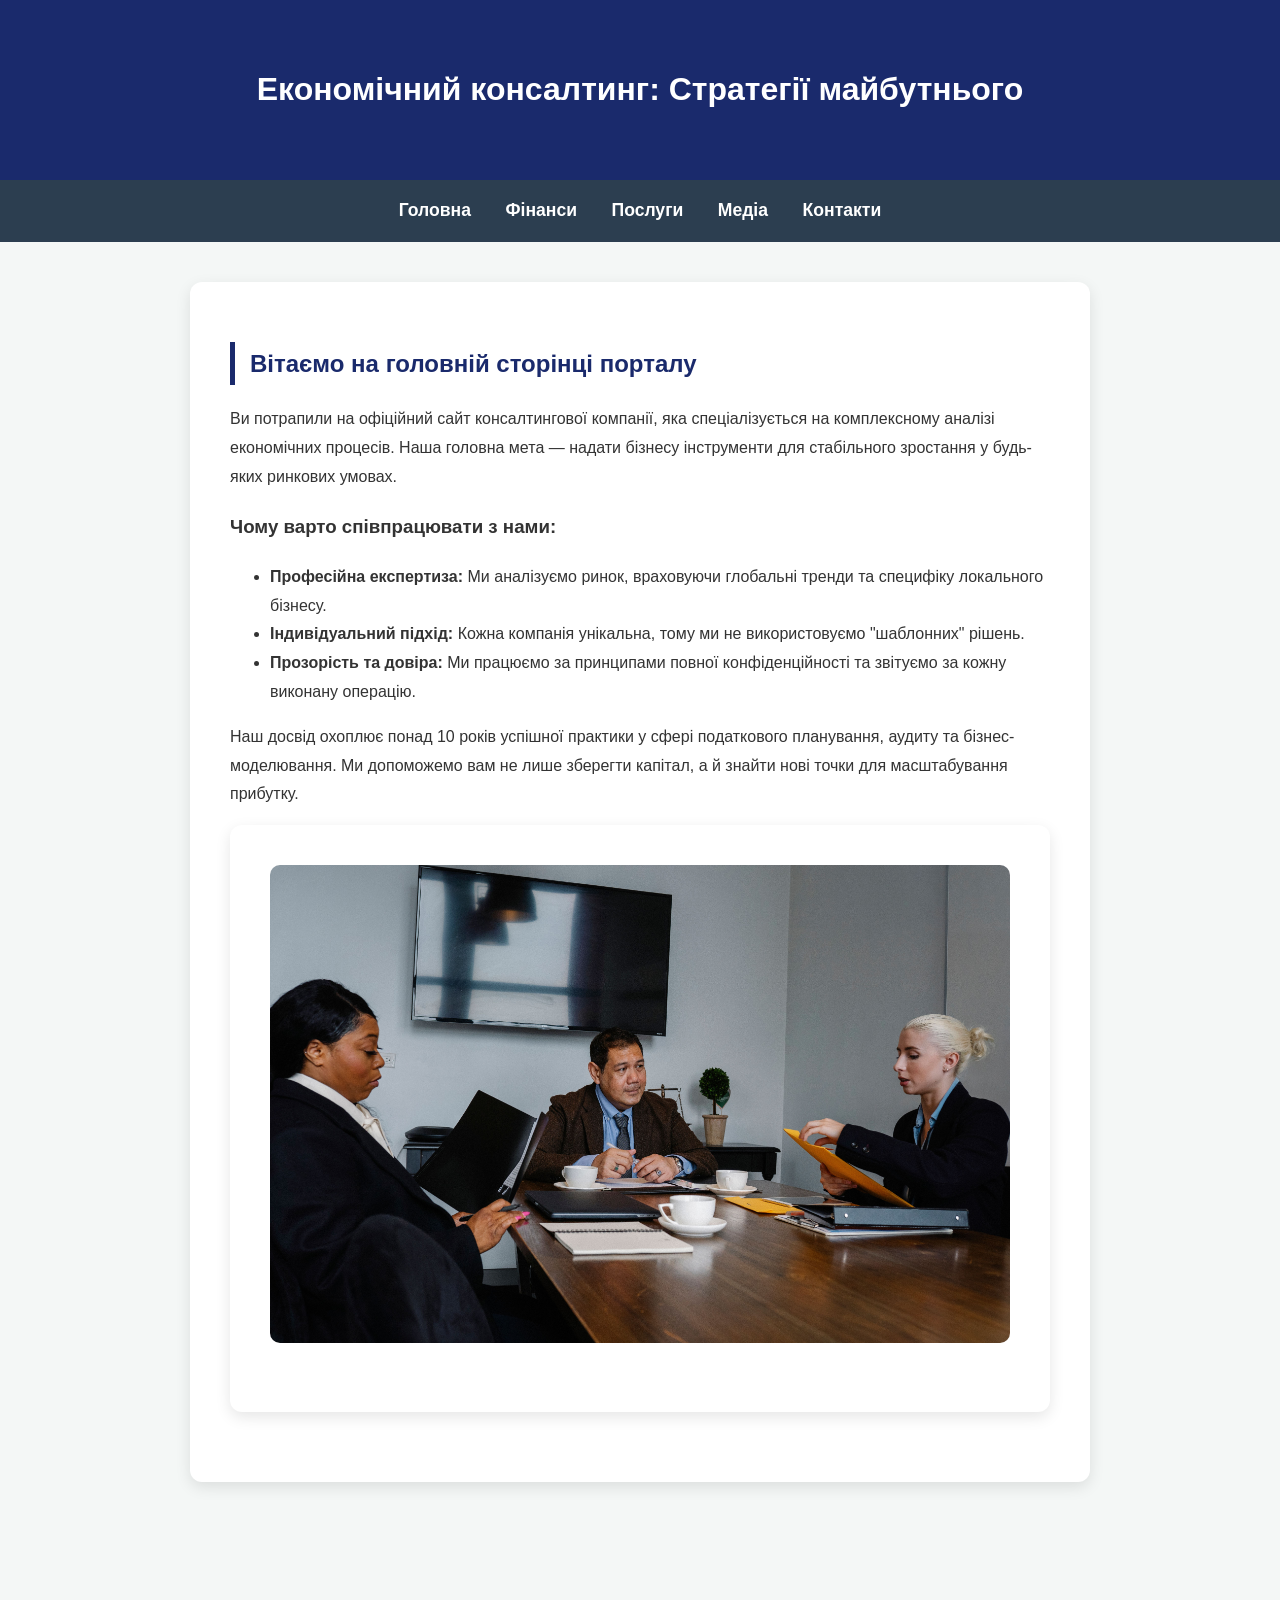
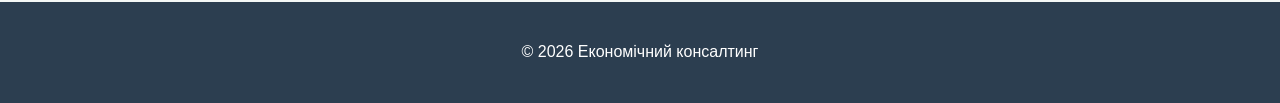
<file: index.html>
<!DOCTYPE html>
<html lang="uk">
<head>
    <meta charset="utf-8">
    <link rel="stylesheet" href="style.css">
    <title>Економічний портал</title>
	<link rel="icon" href="favicon.png" type="image/png">
</head>
<body>

    <header>
        <h1>Економічний консалтинг: Стратегії майбутнього</h1>
    </header>

    <nav>
        <a href="index.html">Головна</a>
        <a href="finance.html">Фінанси</a>
        <a href="services.html">Послуги</a>
        <a href="media.html">Медіа</a>
        <a href="contacts.html">Контакти</a>
    </nav>
    <main>
        <section>
		<h2>Вітаємо на головній сторінці порталу</h2>
		<p>Ви потрапили на офіційний сайт консалтингової компанії, яка спеціалізується на комплексному аналізі економічних процесів. Наша головна мета — надати бізнесу інструменти для стабільного зростання у будь-яких ринкових умовах.</p>
    
		<h3>Чому варто співпрацювати з нами:</h3>
		<ul>
			<li><strong>Професійна експертиза:</strong> Ми аналізуємо ринок, враховуючи глобальні тренди та специфіку локального бізнесу.</li>
			<li><strong>Індивідуальний підхід:</strong> Кожна компанія унікальна, тому ми не використовуємо "шаблонних" рішень.</li>
			<li><strong>Прозорість та довіра:</strong> Ми працюємо за принципами повної конфіденційності та звітуємо за кожну виконану операцію.</li>
		</ul>

		<p>Наш досвід охоплює понад 10 років успішної практики у сфері податкового планування, аудиту та бізнес-моделювання. Ми допоможемо вам не лише зберегти капітал, а й знайти нові точки для масштабування прибутку.</p>
		<section>
			<img src="team.jpg" style="width: 100%; border-radius: 10px; margin-bottom: 20px;">
		</section>
		
    </main>

    <footer>
        <p>&copy; 2026 Економічний консалтинг</p>
    </footer>

</body>
</html>
</file>
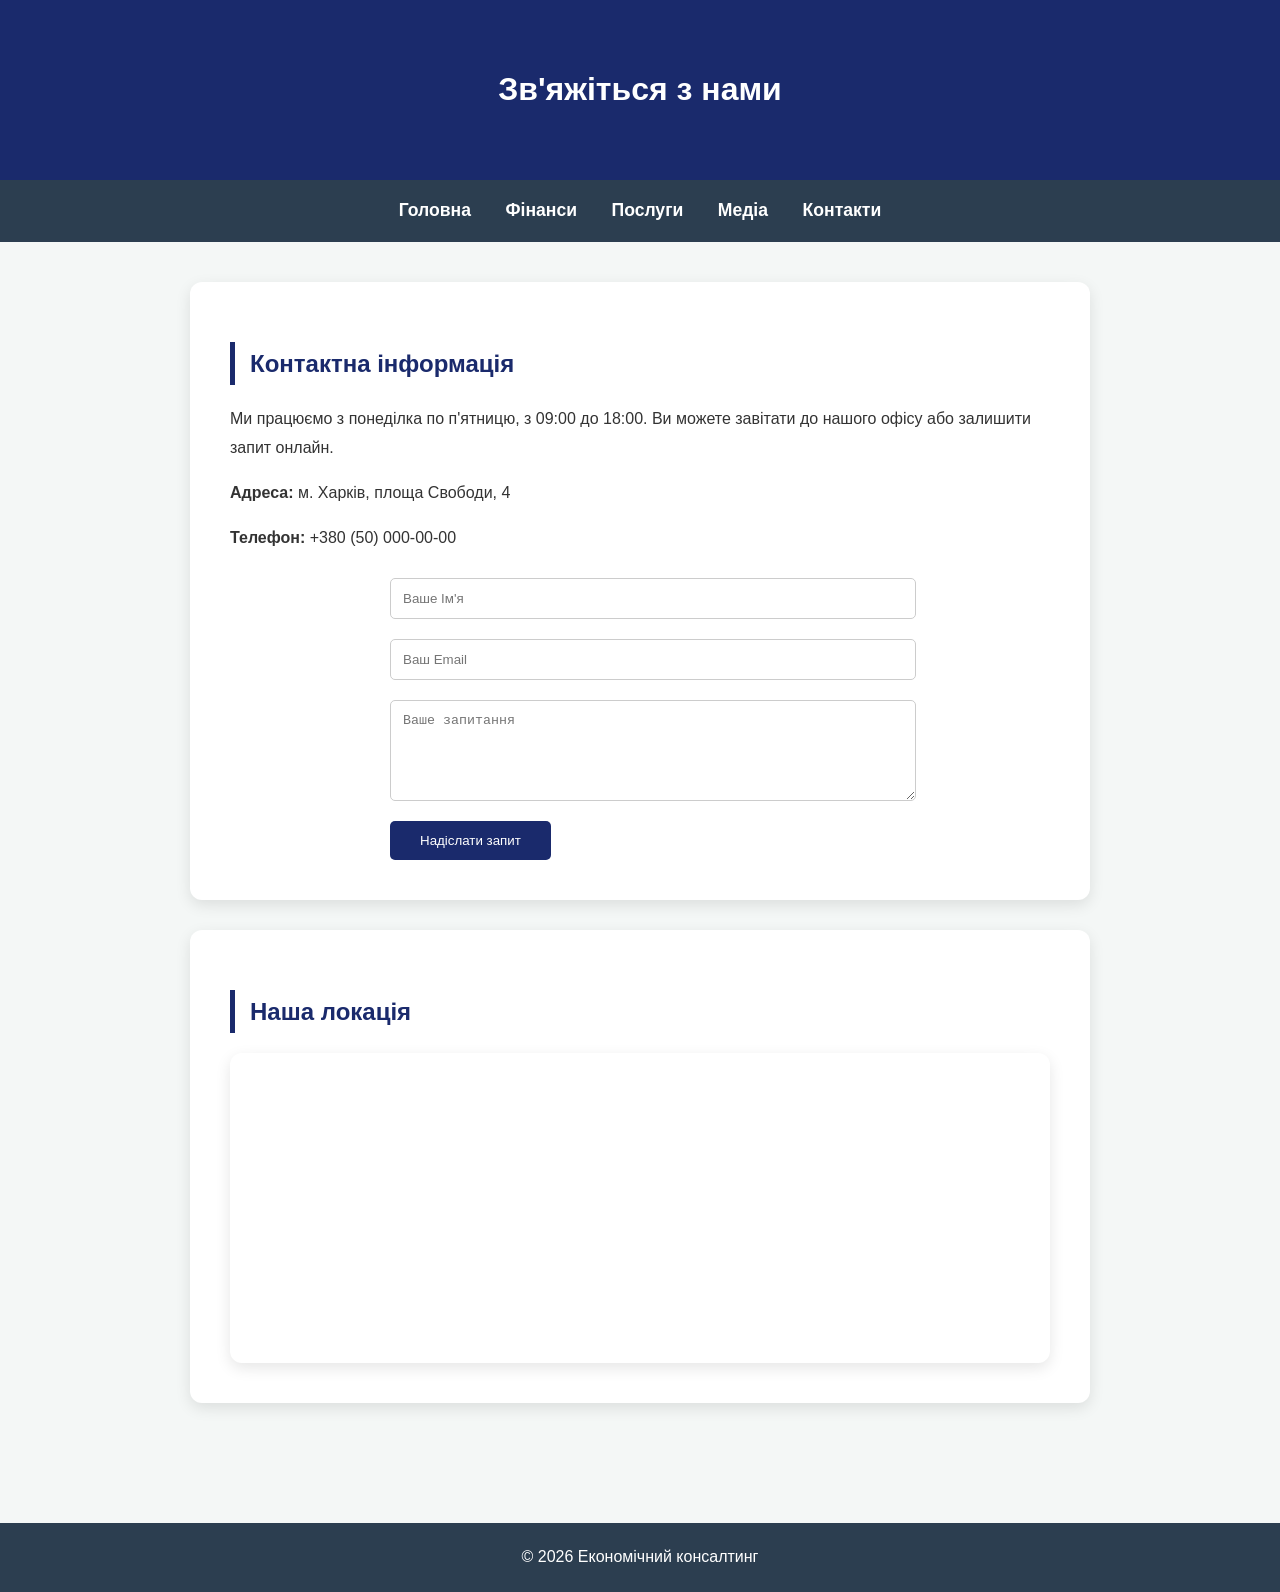
<file: contacts.html>
<!DOCTYPE html>
<html>
<head><link rel="stylesheet" href="style.css"><meta charset="utf-8"><link rel="icon" href="favicon.png" type="image/png"></head>
<body>
<header><h1>Зв'яжіться з нами</h1></header>
<nav>
    <a href="index.html">Головна</a>
    <a href="finance.html">Фінанси</a>
    <a href="services.html">Послуги</a>
    <a href="media.html">Медіа</a>
    <a href="contacts.html">Контакти</a>
</nav>
<main>
    <section>
        <h2>Контактна інформація</h2>
        <p>Ми працюємо з понеділка по п'ятницю, з 09:00 до 18:00. Ви можете завітати до нашого офісу або залишити запит онлайн.</p>
        <p><strong>Адреса:</strong> м. Харків, площа Свободи, 4</p>
        <p><strong>Телефон:</strong> +380 (50) 000-00-00</p>
        
        <div class="form-box">
            <form id="contactForm">
				<input type="text" placeholder="Ваше Ім'я" required>
				<input type="email" placeholder="Ваш Email" required>
				<textarea rows="5" placeholder="Ваше запитання"></textarea>
				<button type="button" onclick="showThanks()">Надіслати запит</button>
			</form>
	<p id="thanksMessage" style="display:none; color: green; font-weight: bold; text-align: center; font-size: 1.2em;">Дякуємо за запит! Ми зв'яжемося з вами найближчим часом.</p>

<script>
    function showThanks() {
        document.getElementById('contactForm').style.display = 'none';
        document.getElementById('thanksMessage').style.display = 'block';
    }
</script>
        </div>
    </section>
    
    <section>
    <h2>Наша локація</h2>
    <div style="border-radius: 12px; overflow: hidden; box-shadow: 0 5px 15px rgba(0,0,0,0.1);">
        <iframe src="https://www.google.com/maps/embed?pb=!1m18!1m12!1m3!1d2564.484257850886!2d36.23038371571732!3d50.00473217941785!2m3!1f0!2f0!3f0!3m2!1i1024!2i768!4f13.1!3m3!1m2!1s0x4127a0d4c8286a51%3A0x6a02b339f4007b0c!2sSvobody%20Square%2C%20Kharkiv!5e0!3m2!1suk!2sua!4v1653482348123!5m2!1suk!2sua" width="100%" height="300" style="border:0;" allowfullscreen="" loading="lazy"></iframe>
    </div>
</section>
</main>
<footer>© 2026 Економічний консалтинг</footer>
</body>
</html>
</file>
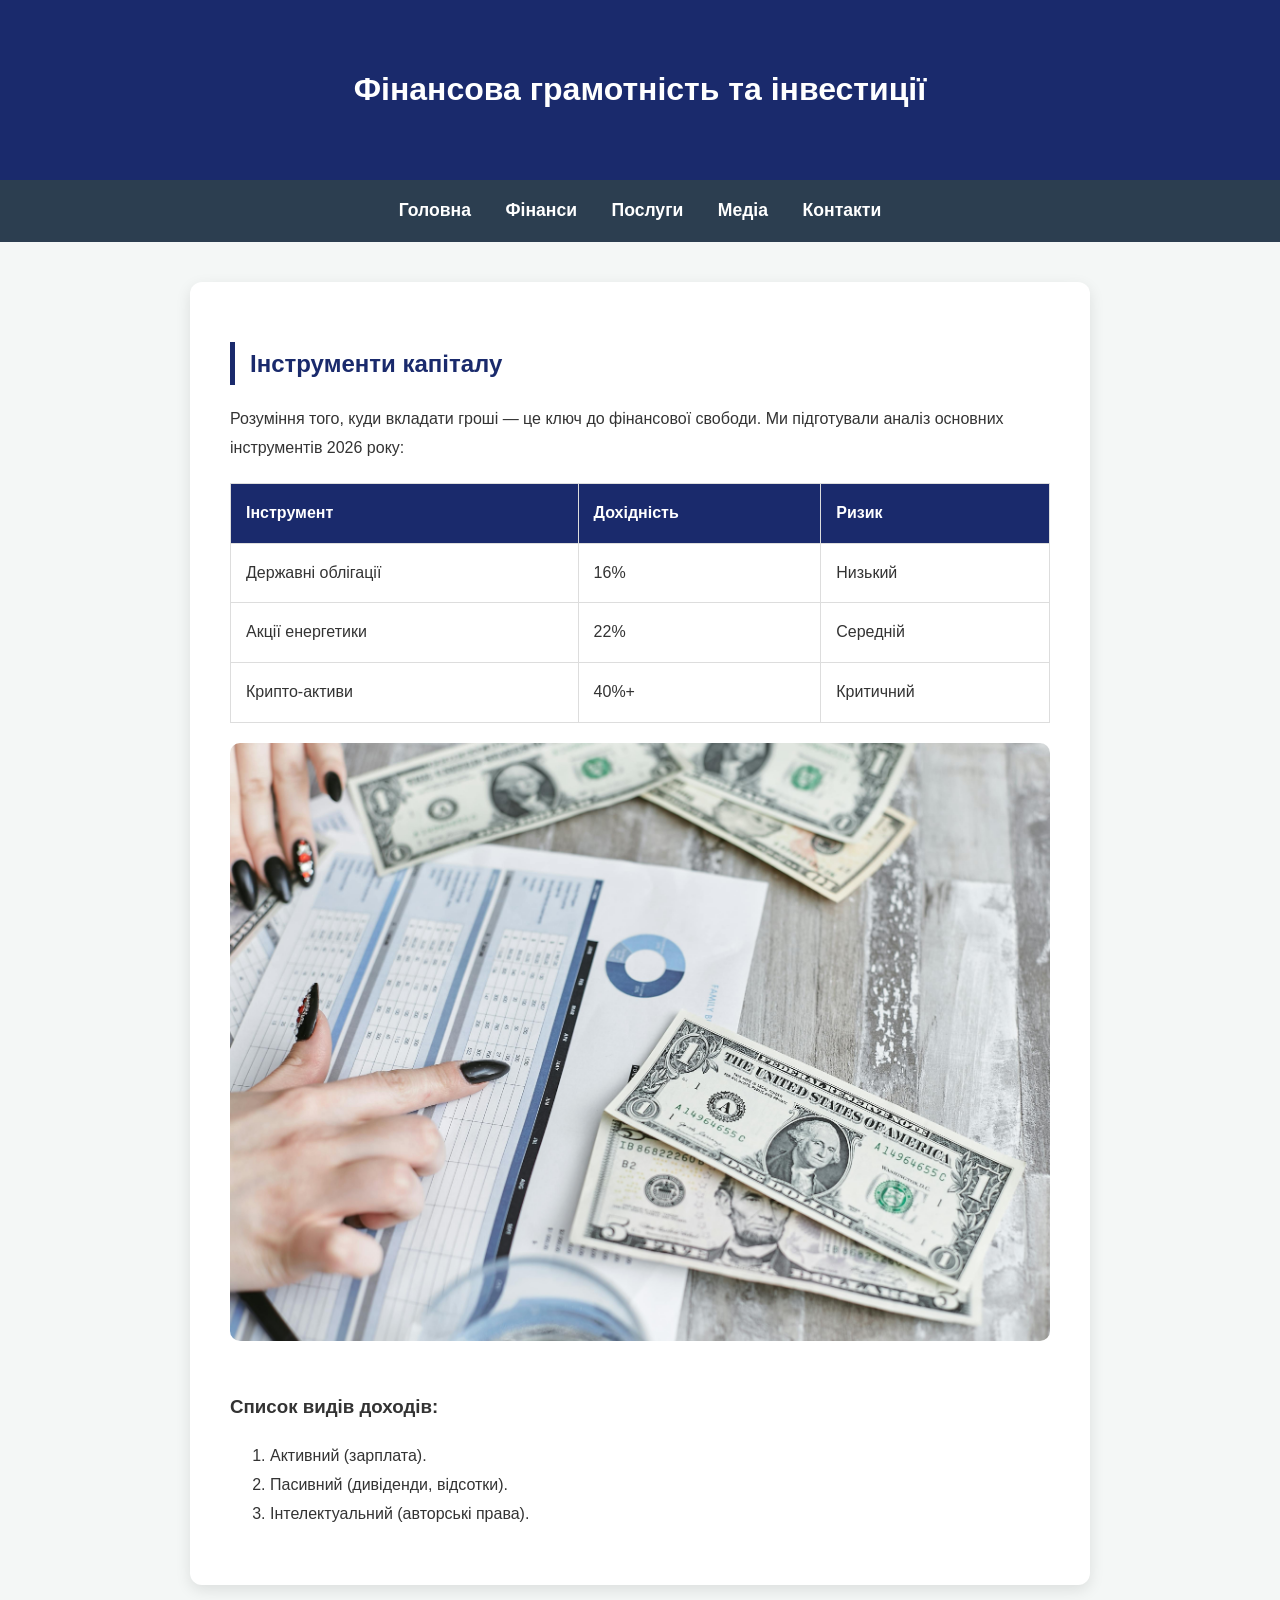
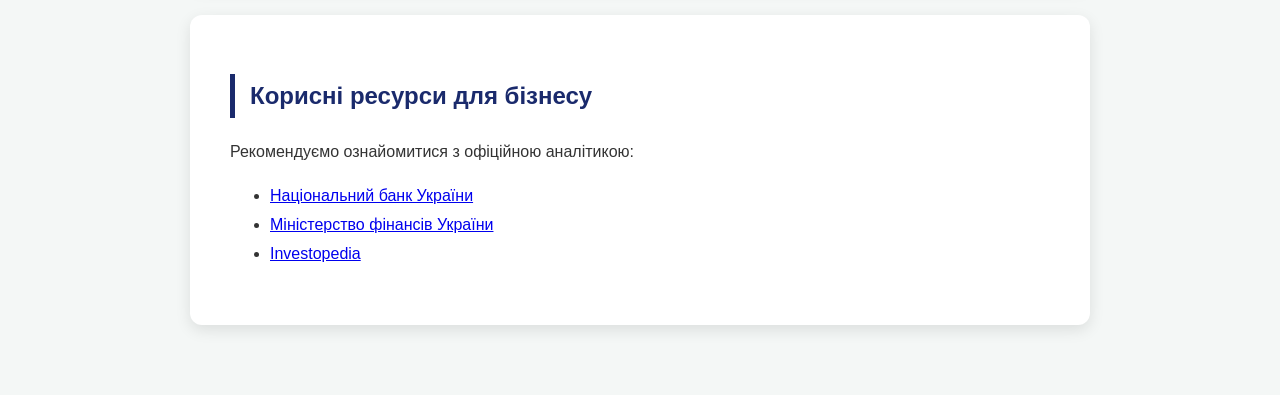
<file: finance.html>
<!DOCTYPE html>
<html>
<head><link rel="stylesheet" href="style.css"><meta charset="utf-8"><link rel="icon" href="favicon.png" type="image/png"></head>
<body>
    <header><h1>Фінансова грамотність та інвестиції</h1></header>
    <nav>
        <a href="index.html">Головна</a>
        <a href="finance.html">Фінанси</a>
        <a href="services.html">Послуги</a>
        <a href="media.html">Медіа</a>
        <a href="contacts.html">Контакти</a>
    </nav> 
	<main>
        <section>
            <h2>Інструменти капіталу</h2>
            <p>Розуміння того, куди вкладати гроші — це ключ до фінансової свободи. Ми підготували аналіз основних інструментів 2026 року:</p>
            <table>
                <tr><th>Інструмент</th><th>Дохідність</th><th>Ризик</th></tr>
                <tr><td>Державні облігації</td><td>16%</td><td>Низький</td></tr>
                <tr><td>Акції енергетики</td><td>22%</td><td>Середній</td></tr>
                <tr><td>Крипто-активи</td><td>40%+</td><td>Критичний</td></tr>
            </table>
			<img src="finance.jpg" style="width: 100%; border-radius: 10px; margin-bottom: 20px;">
            <h3>Список видів доходів:</h3>
            <ol>
                <li>Активний (зарплата).</li>
                <li>Пасивний (дивіденди, відсотки).</li>
                <li>Інтелектуальний (авторські права).</li>
            </ol>
        </section> <section> <h2>Корисні ресурси для бізнесу</h2>
            <p>Рекомендуємо ознайомитися з офіційною аналітикою:</p>
            <ul>
                <li><a href="https://bank.gov.ua/" target="_blank">Національний банк України</a></li>
                <li><a href="https://mof.gov.ua/" target="_blank">Міністерство фінансів України</a></li>
                <li><a href="https://www.investopedia.com/" target="_blank">Investopedia</a></li>
            </ul>
        </section>
    </main>
</body>
</html>
</file>
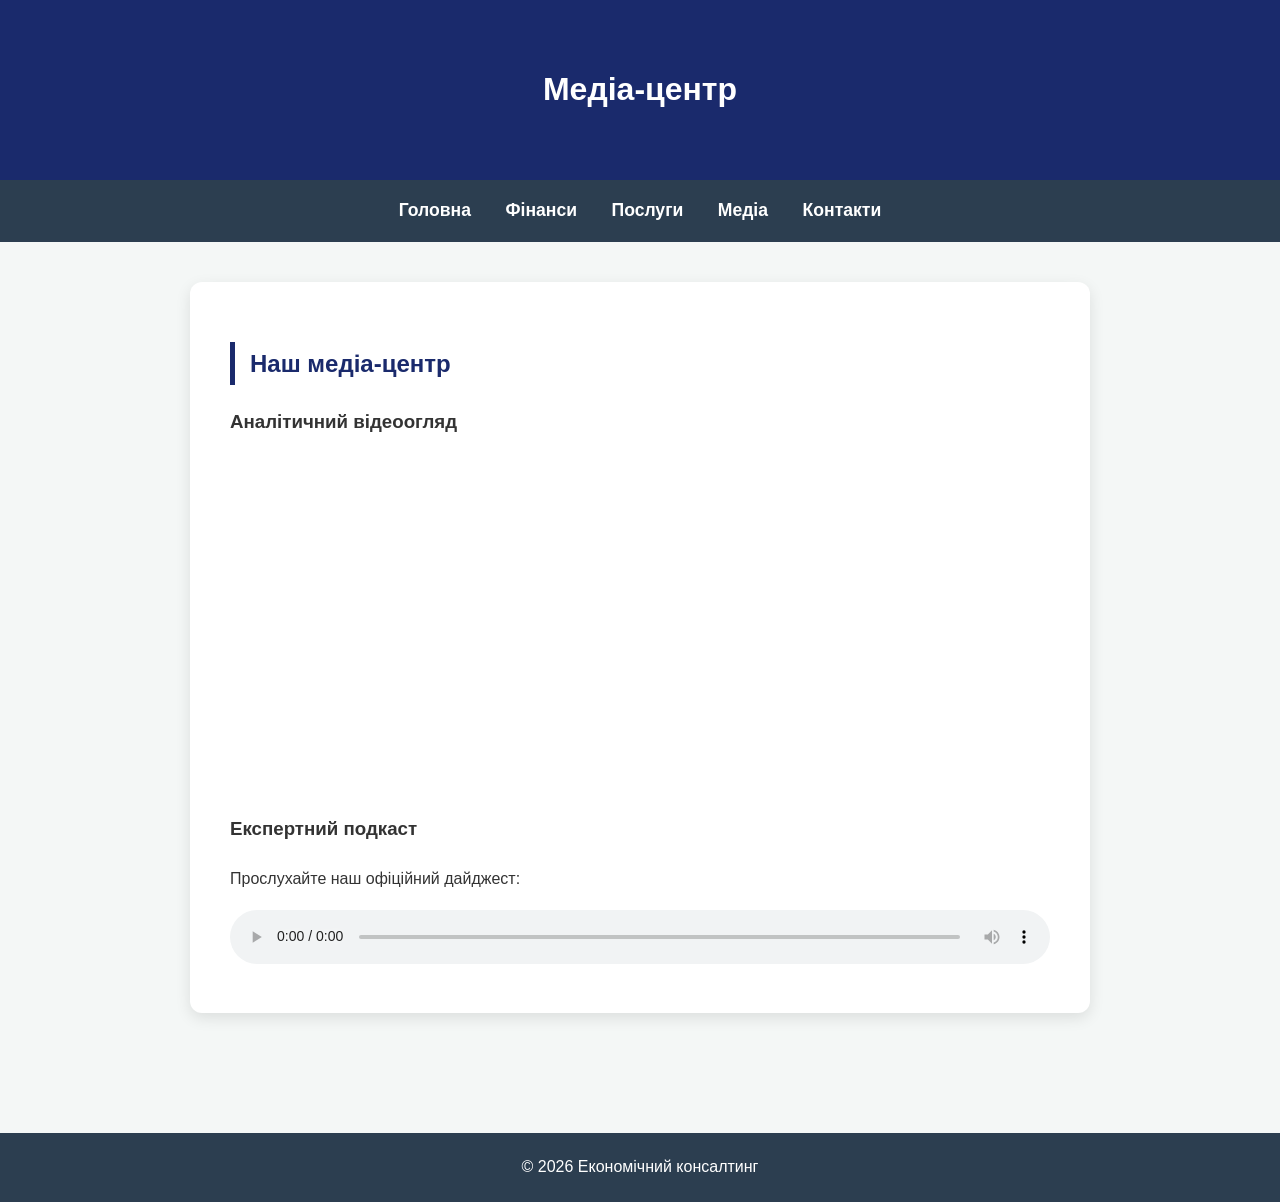
<file: media.html>
<!DOCTYPE html>
<html>
<head>
    <link rel="stylesheet" href="style.css">
    <meta charset="utf-8">
    <link rel="icon" href="favicon.png" type="image/png">
</head>
<body>

<header><h1>Медіа-центр</h1></header>

<nav>
    <a href="index.html">Головна</a>
    <a href="finance.html">Фінанси</a>
    <a href="services.html">Послуги</a>
    <a href="media.html">Медіа</a>
    <a href="contacts.html">Контакти</a>
</nav>

<main>
    <section>
        <h2>Наш медіа-центр</h2>
        
        <h3>Аналітичний відеоогляд</h3>
        <iframe width="560" height="315" src="https://www.youtube.com/embed/dQw4w9WgXcQ?si=y4nDVjhIQeLQoaUY" title="YouTube video player" frameborder="0" allow="accelerometer; autoplay; clipboard-write; encrypted-media; gyroscope; picture-in-picture; web-share" referrerpolicy="strict-origin-when-cross-origin" allowfullscreen></iframe>

        <h3 style="margin-top: 30px;">Експертний подкаст</h3>
        <p>Прослухайте наш офіційний дайджест:</p>
        <audio controls style="width: 100%;">
            <source src="https://www.learningcontainer.com/wp-content/uploads/2020/02/Kalimba.mp3" type="audio/mpeg">
            Ваш браузер не підтримує аудіо.
        </audio>
    </section>
</main>

<footer>© 2026 Економічний консалтинг</footer>

</body>
</html>
</file>
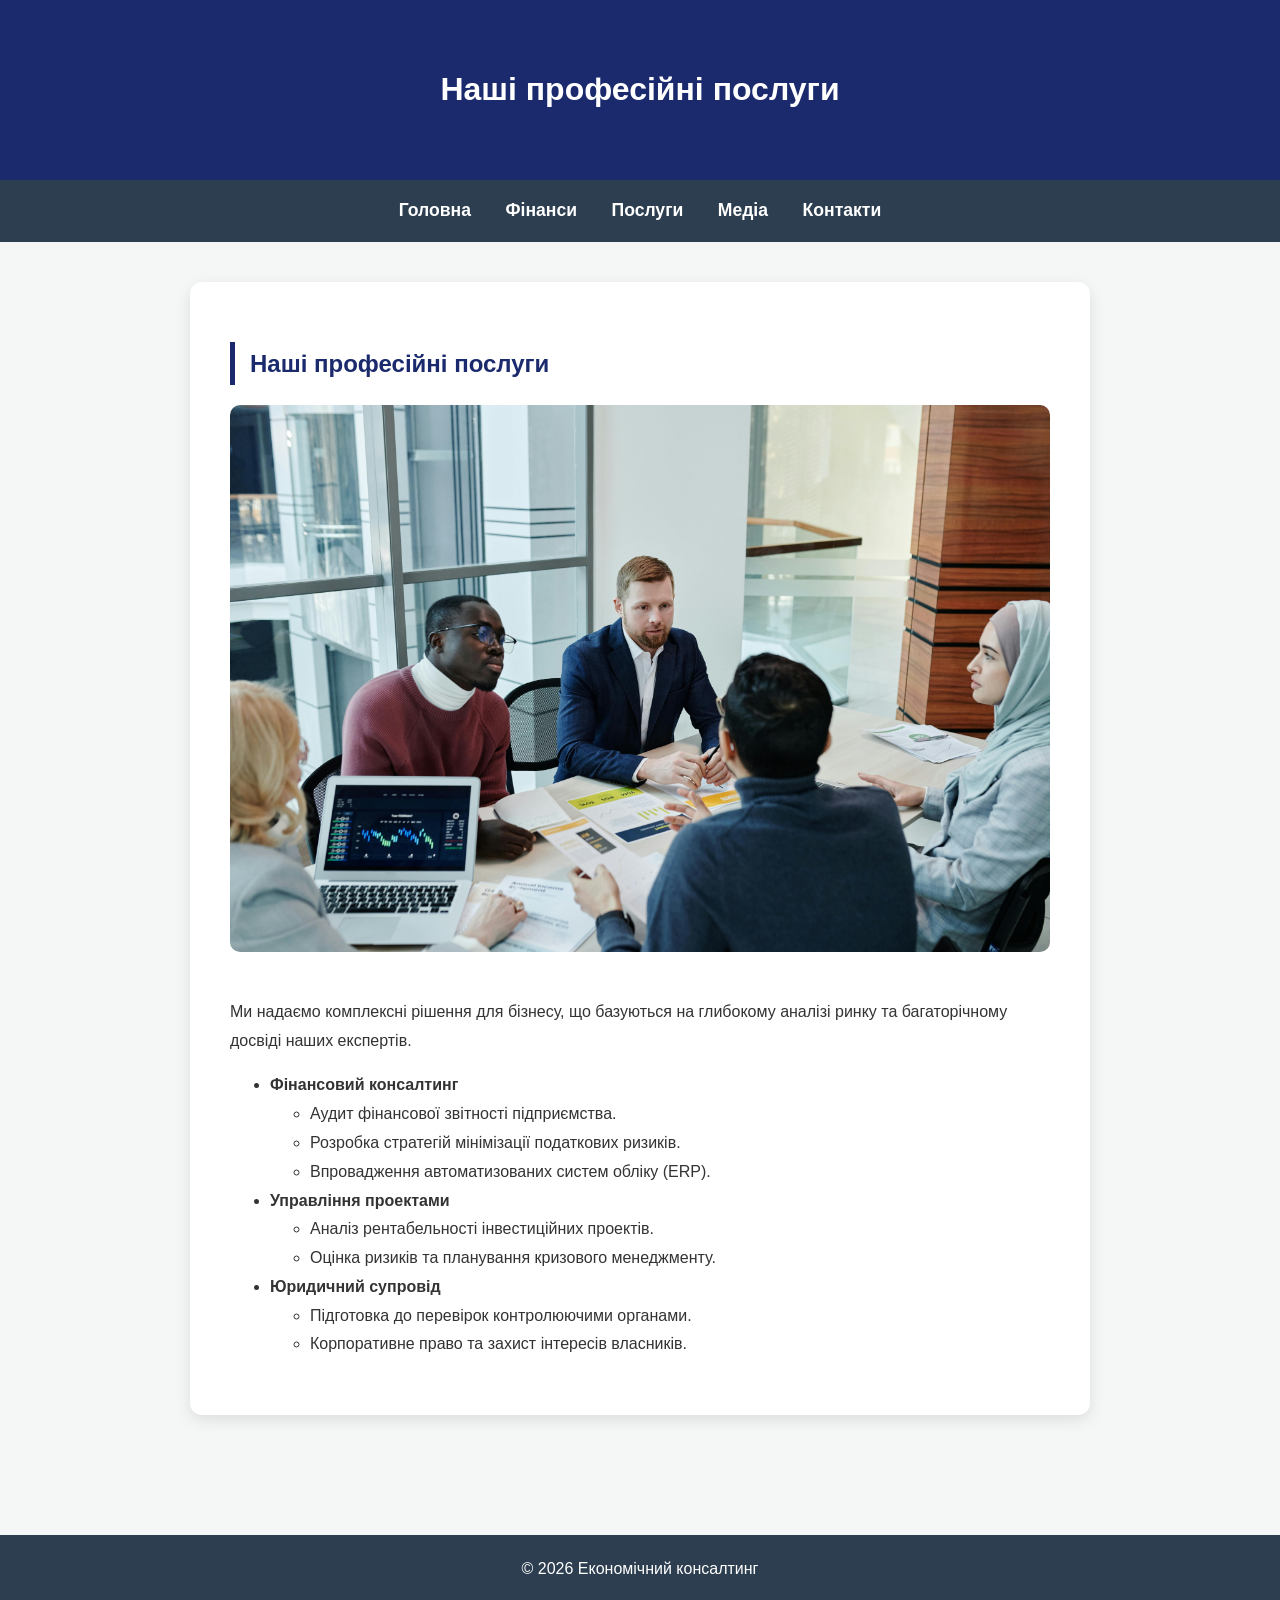
<file: services.html>
<!DOCTYPE html>
<html>
<head><link rel="stylesheet" href="style.css"><meta charset="utf-8"><link rel="icon" href="favicon.png" type="image/png"></head>
<body>
<header><h1>Наші професійні послуги</h1></header>
<nav>
    <a href="index.html">Головна</a>
    <a href="finance.html">Фінанси</a>
    <a href="services.html">Послуги</a>
    <a href="media.html">Медіа</a>
    <a href="contacts.html">Контакти</a>
</nav>
<main>
    <section>
        <h2>Наші професійні послуги</h2>
        <img src="meeting.jpg" style="width: 100%; border-radius: 10px; margin-bottom: 20px;">
        
        <p>Ми надаємо комплексні рішення для бізнесу, що базуються на глибокому аналізі ринку та багаторічному досвіді наших експертів.</p>

        <ul>
            <li><strong>Фінансовий консалтинг</strong>
                <ul>
                    <li>Аудит фінансової звітності підприємства.</li>
                    <li>Розробка стратегій мінімізації податкових ризиків.</li>
                    <li>Впровадження автоматизованих систем обліку (ERP).</li>
                </ul>
            </li>
            <li><strong>Управління проектами</strong>
                <ul>
                    <li>Аналіз рентабельності інвестиційних проектів.</li>
                    <li>Оцінка ризиків та планування кризового менеджменту.</li>
                </ul>
            </li>
            <li><strong>Юридичний супровід</strong>
                <ul>
                    <li>Підготовка до перевірок контролюючими органами.</li>
                    <li>Корпоративне право та захист інтересів власників.</li>
                </ul>
            </li>
        </ul>
    </section>
</main>
<footer>© 2026 Економічний консалтинг</footer>
</body>
</html>
</file>
<file: style.css>
body { font-family: 'Arial', sans-serif; margin: 0; background-color: #f4f7f6; line-height: 1.8; color: #333; }
header { background: #1a2a6c; color: #fff; padding: 40px; text-align: center; }
nav { background: #2c3e50; padding: 15px; text-align: center; position: sticky; top: 0; }
nav a { color: #fff; margin: 0 15px; text-decoration: none; font-weight: bold; font-size: 1.1em; }
nav a:hover { color: #f1c40f; }

main { padding: 40px; max-width: 900px; margin: auto; }
section { background: #fff; padding: 40px; border-radius: 12px; box-shadow: 0 5px 15px rgba(0,0,0,0.1); margin-bottom: 30px; }
h2 { color: #1a2a6c; border-left: 5px solid #1a2a6c; padding-left: 15px; margin-bottom: 20px; }

footer { background: #2c3e50; color: #fff; text-align: center; padding: 20px; margin-top: 50px; }
table { width: 100%; border-collapse: collapse; margin: 20px 0; }
th, td { padding: 15px; border: 1px solid #ddd; text-align: left; }
th { background: #1a2a6c; color: white; }
.form-box { max-width: 500px; margin: auto; }
input, textarea { width: 100%; padding: 12px; margin: 10px 0; border: 1px solid #ccc; border-radius: 5px; }
button { background: #1a2a6c; color: white; padding: 12px 30px; border: none; cursor: pointer; border-radius: 5px; }
.media-container {
    background-color: #fdfdfd;
    padding: 20px;
    border: 1px solid #ddd;
    border-radius: 12px;
    margin-bottom: 20px;
}
</file>
